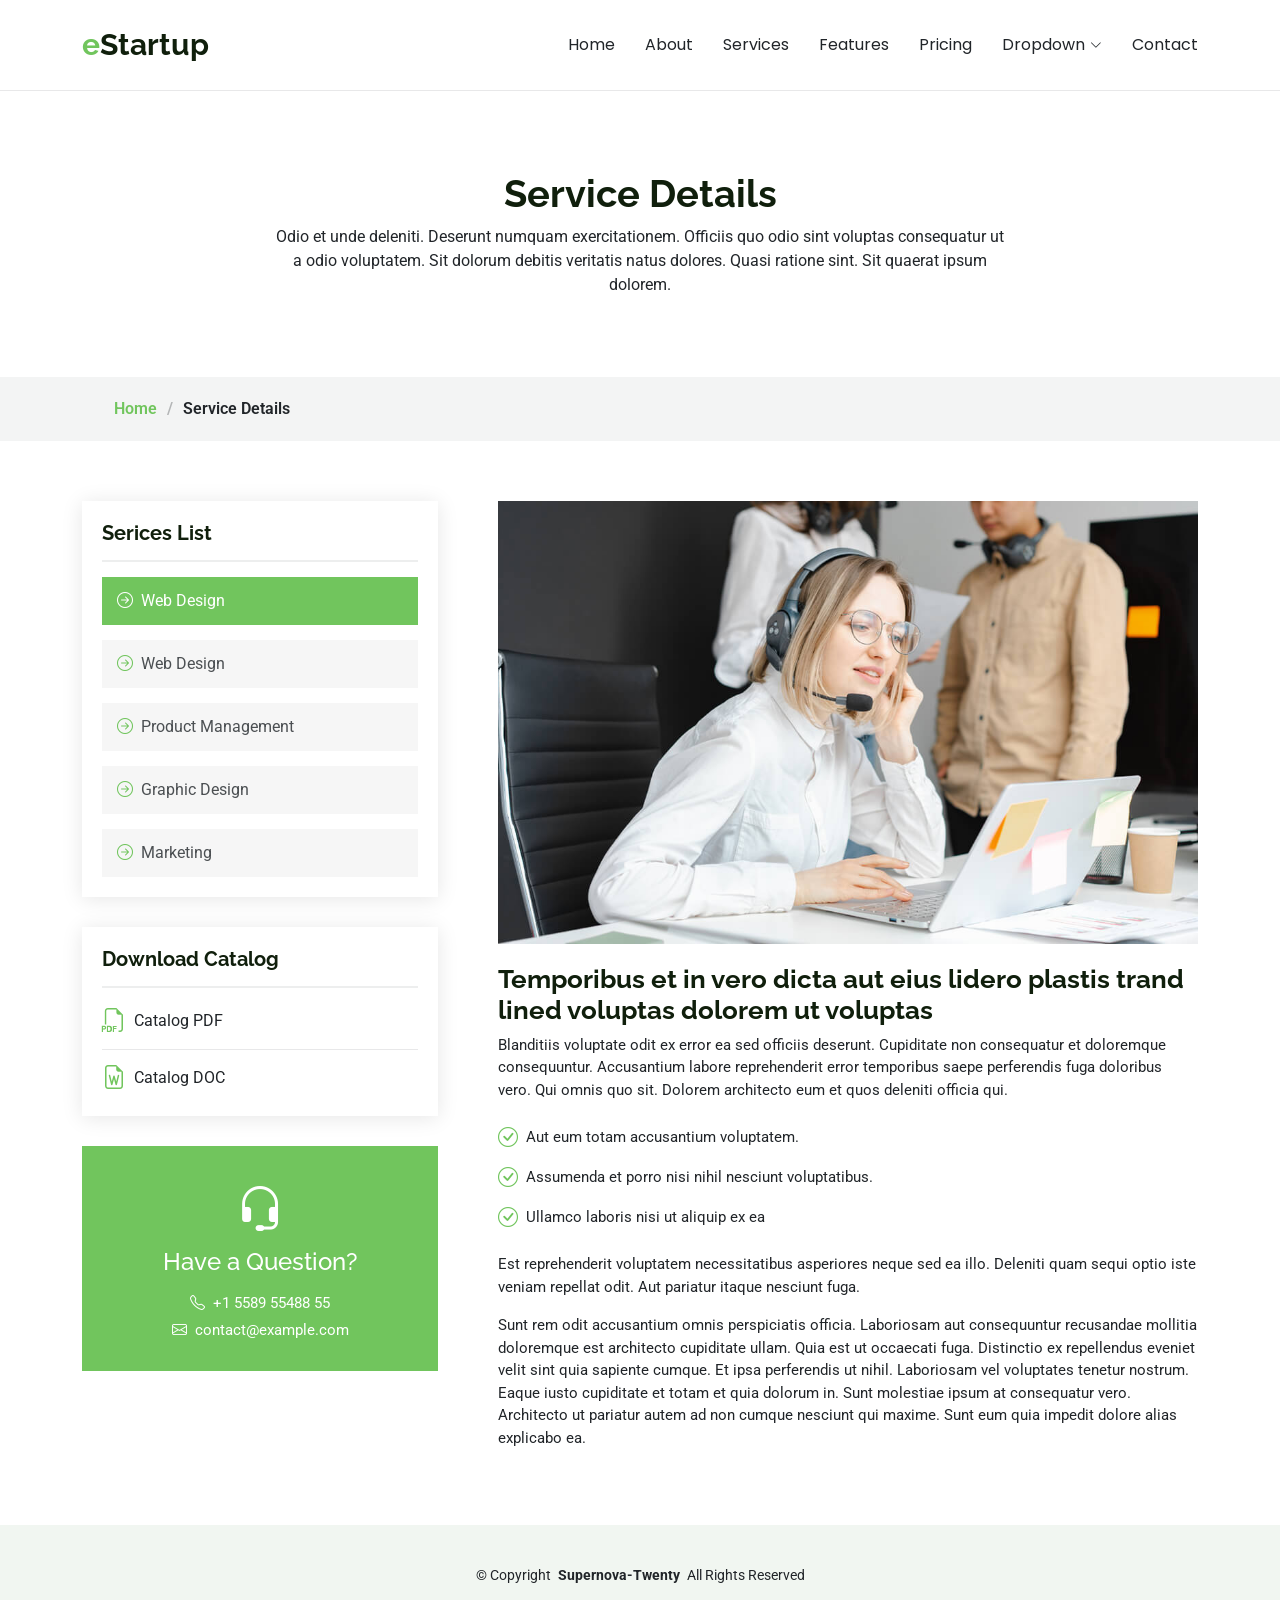
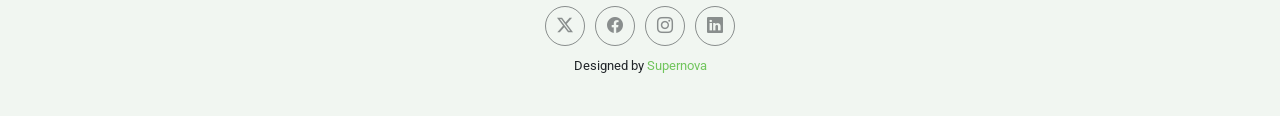
<file: service-details.html>
<!DOCTYPE html>
<html lang="en">

<head>
  <meta charset="utf-8">
  <meta content="width=device-width, initial-scale=1.0" name="viewport">
  <title>Service Details - Supernova-Twenty</title>
  <meta name="description" content="">
  <meta name="keywords" content="">

  <!-- Favicons -->
  <link href="assets/img/favicon.png" rel="icon">
  <link href="assets/img/apple-touch-icon.png" rel="apple-touch-icon">

  <!-- Fonts -->
  <link href="https://fonts.googleapis.com" rel="preconnect">
  <link href="https://fonts.gstatic.com" rel="preconnect" crossorigin>
  <link href="https://fonts.googleapis.com/css2?family=Roboto:ital,wght@0,100;0,300;0,400;0,500;0,700;0,900;1,100;1,300;1,400;1,500;1,700;1,900&family=Poppins:ital,wght@0,100;0,200;0,300;0,400;0,500;0,600;0,700;0,800;0,900;1,100;1,200;1,300;1,400;1,500;1,600;1,700;1,800;1,900&family=Raleway:ital,wght@0,100;0,200;0,300;0,400;0,500;0,600;0,700;0,800;0,900;1,100;1,200;1,300;1,400;1,500;1,600;1,700;1,800;1,900&display=swap" rel="stylesheet">

  <!-- Vendor CSS Files -->
  <link href="assets/vendor/bootstrap/css/bootstrap.min.css" rel="stylesheet">
  <link href="assets/vendor/bootstrap-icons/bootstrap-icons.css" rel="stylesheet">
  <link href="assets/vendor/aos/aos.css" rel="stylesheet">
  <link href="assets/vendor/glightbox/css/glightbox.min.css" rel="stylesheet">

  <!-- Main CSS File -->
  <link href="assets/css/main.css" rel="stylesheet">

  <!-- =======================================================
  * Template Name: Supernova-Twenty
  * Template URL: https://Supernova.com/Supernova-Twenty-bootstrap-landing-page-template/
  * Updated: Aug 07 2024 with Bootstrap v5.3.3
  * Author: Supernova.com
  * License: https://Supernova.com/license/
  ======================================================== -->
</head>

<body class="service-details-page">

  <header id="header" class="header d-flex align-items-center sticky-top">
    <div class="container-fluid container-xl position-relative d-flex align-items-center justify-content-between">

      <a href="index.html" class="logo d-flex align-items-center">
        <!-- Uncomment the line below if you also wish to use an image logo -->
        <!-- <img src="assets/img/logo.png" alt=""> -->
        <h1 class="sitename"><span>e</span>Startup</h1>
      </a>

      <nav id="navmenu" class="navmenu">
        <ul>
          <li><a href="#hero">Home</a></li>
          <li><a href="#about">About</a></li>
          <li><a href="#services">Services</a></li>
          <li><a href="#features">Features</a></li>
          <li><a href="#pricing">Pricing</a></li>
          <li class="dropdown"><a href="#"><span>Dropdown</span> <i class="bi bi-chevron-down toggle-dropdown"></i></a>
            <ul>
              <li><a href="#">Dropdown 1</a></li>
              <li class="dropdown"><a href="#"><span>Deep Dropdown</span> <i class="bi bi-chevron-down toggle-dropdown"></i></a>
                <ul>
                  <li><a href="#">Deep Dropdown 1</a></li>
                  <li><a href="#">Deep Dropdown 2</a></li>
                  <li><a href="#">Deep Dropdown 3</a></li>
                  <li><a href="#">Deep Dropdown 4</a></li>
                  <li><a href="#">Deep Dropdown 5</a></li>
                </ul>
              </li>
              <li><a href="#">Dropdown 2</a></li>
              <li><a href="#">Dropdown 3</a></li>
              <li><a href="#">Dropdown 4</a></li>
            </ul>
          </li>
          <li><a href="#contact">Contact</a></li>
        </ul>
        <i class="mobile-nav-toggle d-xl-none bi bi-list"></i>
      </nav>

    </div>
  </header>

  <main class="main">

    <!-- Page Title -->
    <div class="page-title" data-aos="fade">
      <div class="heading">
        <div class="container">
          <div class="row d-flex justify-content-center text-center">
            <div class="col-lg-8">
              <h1>Service Details</h1>
              <p class="mb-0">Odio et unde deleniti. Deserunt numquam exercitationem. Officiis quo odio sint voluptas consequatur ut a odio voluptatem. Sit dolorum debitis veritatis natus dolores. Quasi ratione sint. Sit quaerat ipsum dolorem.</p>
            </div>
          </div>
        </div>
      </div>
      <nav class="breadcrumbs">
        <div class="container">
          <ol>
            <li><a href="index.html">Home</a></li>
            <li class="current">Service Details</li>
          </ol>
        </div>
      </nav>
    </div><!-- End Page Title -->

    <!-- Service Details Section -->
    <section id="service-details" class="service-details section">

      <div class="container">

        <div class="row gy-5">

          <div class="col-lg-4" data-aos="fade-up" data-aos-delay="100">

            <div class="service-box">
              <h4>Serices List</h4>
              <div class="services-list">
                <a href="#" class="active"><i class="bi bi-arrow-right-circle"></i><span>Web Design</span></a>
                <a href="#"><i class="bi bi-arrow-right-circle"></i><span>Web Design</span></a>
                <a href="#"><i class="bi bi-arrow-right-circle"></i><span>Product Management</span></a>
                <a href="#"><i class="bi bi-arrow-right-circle"></i><span>Graphic Design</span></a>
                <a href="#"><i class="bi bi-arrow-right-circle"></i><span>Marketing</span></a>
              </div>
            </div><!-- End Services List -->

            <div class="service-box">
              <h4>Download Catalog</h4>
              <div class="download-catalog">
                <a href="#"><i class="bi bi-filetype-pdf"></i><span>Catalog PDF</span></a>
                <a href="#"><i class="bi bi-file-earmark-word"></i><span>Catalog DOC</span></a>
              </div>
            </div><!-- End Services List -->

            <div class="help-box d-flex flex-column justify-content-center align-items-center">
              <i class="bi bi-headset help-icon"></i>
              <h4>Have a Question?</h4>
              <p class="d-flex align-items-center mt-2 mb-0"><i class="bi bi-telephone me-2"></i> <span>+1 5589 55488 55</span></p>
              <p class="d-flex align-items-center mt-1 mb-0"><i class="bi bi-envelope me-2"></i> <a href="mailto:contact@example.com">contact@example.com</a></p>
            </div>

          </div>

          <div class="col-lg-8 ps-lg-5" data-aos="fade-up" data-aos-delay="200">
            <img src="assets/img/services.jpg" alt="" class="img-fluid services-img">
            <h3>Temporibus et in vero dicta aut eius lidero plastis trand lined voluptas dolorem ut voluptas</h3>
            <p>
              Blanditiis voluptate odit ex error ea sed officiis deserunt. Cupiditate non consequatur et doloremque consequuntur. Accusantium labore reprehenderit error temporibus saepe perferendis fuga doloribus vero. Qui omnis quo sit. Dolorem architecto eum et quos deleniti officia qui.
            </p>
            <ul>
              <li><i class="bi bi-check-circle"></i> <span>Aut eum totam accusantium voluptatem.</span></li>
              <li><i class="bi bi-check-circle"></i> <span>Assumenda et porro nisi nihil nesciunt voluptatibus.</span></li>
              <li><i class="bi bi-check-circle"></i> <span>Ullamco laboris nisi ut aliquip ex ea</span></li>
            </ul>
            <p>
              Est reprehenderit voluptatem necessitatibus asperiores neque sed ea illo. Deleniti quam sequi optio iste veniam repellat odit. Aut pariatur itaque nesciunt fuga.
            </p>
            <p>
              Sunt rem odit accusantium omnis perspiciatis officia. Laboriosam aut consequuntur recusandae mollitia doloremque est architecto cupiditate ullam. Quia est ut occaecati fuga. Distinctio ex repellendus eveniet velit sint quia sapiente cumque. Et ipsa perferendis ut nihil. Laboriosam vel voluptates tenetur nostrum. Eaque iusto cupiditate et totam et quia dolorum in. Sunt molestiae ipsum at consequatur vero. Architecto ut pariatur autem ad non cumque nesciunt qui maxime. Sunt eum quia impedit dolore alias explicabo ea.
            </p>
          </div>

        </div>

      </div>

    </section><!-- /Service Details Section -->

  </main>

  <footer id="footer" class="footer light-background">

    <div class="container">
      <div class="copyright text-center ">
        <p>© <span>Copyright</span> <strong class="px-1 sitename">Supernova-Twenty</strong> <span>All Rights Reserved</span></p>
      </div>
      <div class="social-links d-flex justify-content-center">
        <a href=""><i class="bi bi-twitter-x"></i></a>
        <a href=""><i class="bi bi-facebook"></i></a>
        <a href=""><i class="bi bi-instagram"></i></a>
        <a href=""><i class="bi bi-linkedin"></i></a>
      </div>
      <div class="credits">
        <!-- All the links in the footer should remain intact. -->
        <!-- You can delete the links only if you've purchased the pro version. -->
        <!-- Licensing information: https://Supernova.com/license/ -->
        <!-- Purchase the pro version with working PHP/AJAX contact form: [buy-url] -->
        Designed by <a href="https://Supernova.com/">Supernova</a>
      </div>
    </div>

  </footer>

  <!-- Scroll Top -->
  <a href="#" id="scroll-top" class="scroll-top d-flex align-items-center justify-content-center"><i class="bi bi-arrow-up-short"></i></a>

  <!-- Preloader -->
  <div id="preloader"></div>

  <!-- Vendor JS Files -->
  <script src="assets/vendor/bootstrap/js/bootstrap.bundle.min.js"></script>
  <script src="assets/vendor/php-email-form/validate.js"></script>
  <script src="assets/vendor/aos/aos.js"></script>
  <script src="assets/vendor/glightbox/js/glightbox.min.js"></script>

  <!-- Main JS File -->
  <script src="assets/js/main.js"></script>

</body>

</html>
</file>
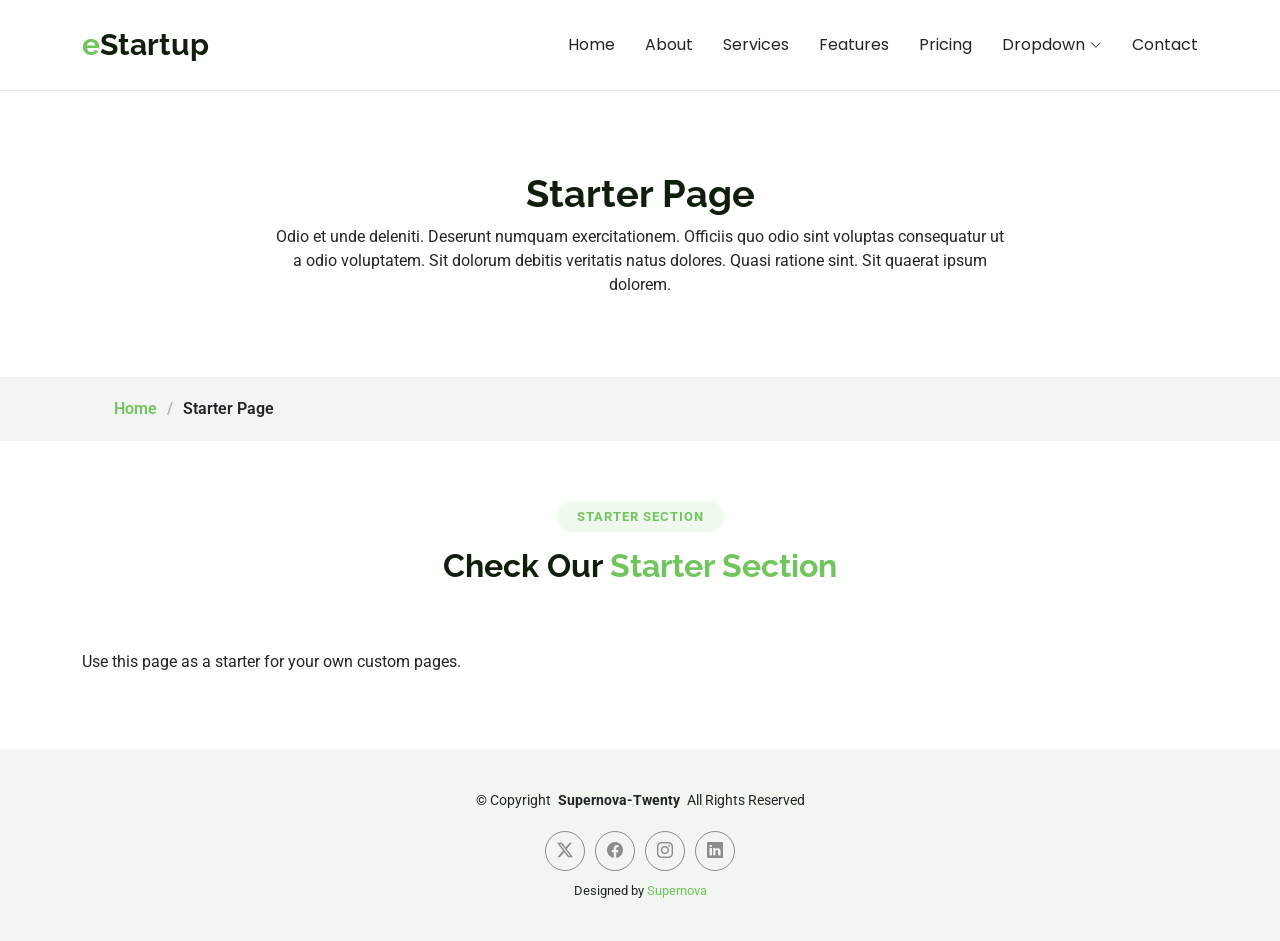
<file: starter-page.html>
<!DOCTYPE html>
<html lang="en">

<head>
  <meta charset="utf-8">
  <meta content="width=device-width, initial-scale=1.0" name="viewport">
  <title>Starter Page - Supernova-Twenty</title>
  <meta name="description" content="">
  <meta name="keywords" content="">

  <!-- Favicons -->
  <link href="assets/img/favicon.png" rel="icon">
  <link href="assets/img/apple-touch-icon.png" rel="apple-touch-icon">

  <!-- Fonts -->
  <link href="https://fonts.googleapis.com" rel="preconnect">
  <link href="https://fonts.gstatic.com" rel="preconnect" crossorigin>
  <link href="https://fonts.googleapis.com/css2?family=Roboto:ital,wght@0,100;0,300;0,400;0,500;0,700;0,900;1,100;1,300;1,400;1,500;1,700;1,900&family=Poppins:ital,wght@0,100;0,200;0,300;0,400;0,500;0,600;0,700;0,800;0,900;1,100;1,200;1,300;1,400;1,500;1,600;1,700;1,800;1,900&family=Raleway:ital,wght@0,100;0,200;0,300;0,400;0,500;0,600;0,700;0,800;0,900;1,100;1,200;1,300;1,400;1,500;1,600;1,700;1,800;1,900&display=swap" rel="stylesheet">

  <!-- Vendor CSS Files -->
  <link href="assets/vendor/bootstrap/css/bootstrap.min.css" rel="stylesheet">
  <link href="assets/vendor/bootstrap-icons/bootstrap-icons.css" rel="stylesheet">
  <link href="assets/vendor/aos/aos.css" rel="stylesheet">
  <link href="assets/vendor/glightbox/css/glightbox.min.css" rel="stylesheet">

  <!-- Main CSS File -->
  <link href="assets/css/main.css" rel="stylesheet">

  <!-- =======================================================
  * Template Name: Supernova-Twenty
  * Template URL: https://Supernova.com/Supernova-Twenty-bootstrap-landing-page-template/
  * Updated: Aug 07 2024 with Bootstrap v5.3.3
  * Author: Supernova.com
  * License: https://Supernova.com/license/
  ======================================================== -->
</head>

<body class="starter-page-page">

  <header id="header" class="header d-flex align-items-center sticky-top">
    <div class="container-fluid container-xl position-relative d-flex align-items-center justify-content-between">

      <a href="index.html" class="logo d-flex align-items-center">
        <!-- Uncomment the line below if you also wish to use an image logo -->
        <!-- <img src="assets/img/logo.png" alt=""> -->
        <h1 class="sitename"><span>e</span>Startup</h1>
      </a>

      <nav id="navmenu" class="navmenu">
        <ul>
          <li><a href="#hero">Home</a></li>
          <li><a href="#about">About</a></li>
          <li><a href="#services">Services</a></li>
          <li><a href="#features">Features</a></li>
          <li><a href="#pricing">Pricing</a></li>
          <li class="dropdown"><a href="#"><span>Dropdown</span> <i class="bi bi-chevron-down toggle-dropdown"></i></a>
            <ul>
              <li><a href="#">Dropdown 1</a></li>
              <li class="dropdown"><a href="#"><span>Deep Dropdown</span> <i class="bi bi-chevron-down toggle-dropdown"></i></a>
                <ul>
                  <li><a href="#">Deep Dropdown 1</a></li>
                  <li><a href="#">Deep Dropdown 2</a></li>
                  <li><a href="#">Deep Dropdown 3</a></li>
                  <li><a href="#">Deep Dropdown 4</a></li>
                  <li><a href="#">Deep Dropdown 5</a></li>
                </ul>
              </li>
              <li><a href="#">Dropdown 2</a></li>
              <li><a href="#">Dropdown 3</a></li>
              <li><a href="#">Dropdown 4</a></li>
            </ul>
          </li>
          <li><a href="#contact">Contact</a></li>
        </ul>
        <i class="mobile-nav-toggle d-xl-none bi bi-list"></i>
      </nav>

    </div>
  </header>

  <main class="main">

    <!-- Page Title -->
    <div class="page-title" data-aos="fade">
      <div class="heading">
        <div class="container">
          <div class="row d-flex justify-content-center text-center">
            <div class="col-lg-8">
              <h1>Starter Page</h1>
              <p class="mb-0">Odio et unde deleniti. Deserunt numquam exercitationem. Officiis quo odio sint voluptas consequatur ut a odio voluptatem. Sit dolorum debitis veritatis natus dolores. Quasi ratione sint. Sit quaerat ipsum dolorem.</p>
            </div>
          </div>
        </div>
      </div>
      <nav class="breadcrumbs">
        <div class="container">
          <ol>
            <li><a href="index.html">Home</a></li>
            <li class="current">Starter Page</li>
          </ol>
        </div>
      </nav>
    </div><!-- End Page Title -->

    <!-- Starter Section Section -->
    <section id="starter-section" class="starter-section section">

      <!-- Section Title -->
      <div class="container section-title" data-aos="fade-up">
        <h2>Starter Section</h2>
        <div><span>Check Our</span> <span class="description-title">Starter Section</span></div>
      </div><!-- End Section Title -->

      <div class="container" data-aos="fade-up">
        <p>Use this page as a starter for your own custom pages.</p>
      </div>

    </section><!-- /Starter Section Section -->

  </main>

  <footer id="footer" class="footer light-background">

    <div class="container">
      <div class="copyright text-center ">
        <p>© <span>Copyright</span> <strong class="px-1 sitename">Supernova-Twenty</strong> <span>All Rights Reserved</span></p>
      </div>
      <div class="social-links d-flex justify-content-center">
        <a href=""><i class="bi bi-twitter-x"></i></a>
        <a href=""><i class="bi bi-facebook"></i></a>
        <a href=""><i class="bi bi-instagram"></i></a>
        <a href=""><i class="bi bi-linkedin"></i></a>
      </div>
      <div class="credits">
        <!-- All the links in the footer should remain intact. -->
        <!-- You can delete the links only if you've purchased the pro version. -->
        <!-- Licensing information: https://Supernova.com/license/ -->
        <!-- Purchase the pro version with working PHP/AJAX contact form: [buy-url] -->
        Designed by <a href="https://Supernova.com/">Supernova</a>
      </div>
    </div>

  </footer>

  <!-- Scroll Top -->
  <a href="#" id="scroll-top" class="scroll-top d-flex align-items-center justify-content-center"><i class="bi bi-arrow-up-short"></i></a>

  <!-- Preloader -->
  <div id="preloader"></div>

  <!-- Vendor JS Files -->
  <script src="assets/vendor/bootstrap/js/bootstrap.bundle.min.js"></script>
  <script src="assets/vendor/php-email-form/validate.js"></script>
  <script src="assets/vendor/aos/aos.js"></script>
  <script src="assets/vendor/glightbox/js/glightbox.min.js"></script>

  <!-- Main JS File -->
  <script src="assets/js/main.js"></script>

</body>

</html>
</file>
<file: assets/css/main.css>
/**
* Template Name: Supernova-Twenty
* Template URL: https://Supernova.com/Supernova-Twenty-bootstrap-landing-page-template/
* Updated: Aug 07 2024 with Bootstrap v5.3.3
* Author: Supernova.com
* License: https://Supernova.com/license/
*/

/*--------------------------------------------------------------
# Font & Color Variables
# Help: https://Supernova.com/color-system/
--------------------------------------------------------------*/
/* Fonts */
:root {
  --default-font: "Roboto",  system-ui, -apple-system, "Segoe UI", Roboto, "Helvetica Neue", Arial, "Noto Sans", "Liberation Sans", sans-serif, "Apple Color Emoji", "Segoe UI Emoji", "Segoe UI Symbol", "Noto Color Emoji";
  --heading-font: "Raleway",  sans-serif;
  --nav-font: "Poppins",  sans-serif;
}

/* Global Colors - The following color variables are used throughout the website. Updating them here will change the color scheme of the entire website */
:root { 
  --background-color: #ffffff; /* Background color for the entire website, including individual sections */
  --default-color: #212529; /* Default color used for the majority of the text content across the entire website */
  --heading-color: #101f0c; /* Color for headings, subheadings and title throughout the website */
  --accent-color: #71c55d; /* Accent color that represents your brand on the website. It's used for buttons, links, and other elements that need to stand out */
  --surface-color: #ffffff; /* The surface color is used as a background of boxed elements within sections, such as cards, icon boxes, or other elements that require a visual separation from the global background. */
  --contrast-color: #ffffff; /* Contrast color for text, ensuring readability against backgrounds of accent, heading, or default colors. */
}

/* Nav Menu Colors - The following color variables are used specifically for the navigation menu. They are separate from the global colors to allow for more customization options */
:root {
  --nav-color: #212529;  /* The default color of the main navmenu links */
  --nav-hover-color: #71c55d; /* Applied to main navmenu links when they are hovered over or active */
  --nav-mobile-background-color: #ffffff; /* Used as the background color for mobile navigation menu */
  --nav-dropdown-background-color: #ffffff; /* Used as the background color for dropdown items that appear when hovering over primary navigation items */
  --nav-dropdown-color: #212529; /* Used for navigation links of the dropdown items in the navigation menu. */
  --nav-dropdown-hover-color: #71c55d; /* Similar to --nav-hover-color, this color is applied to dropdown navigation links when they are hovered over. */
}

/* Color Presets - These classes override global colors when applied to any section or element, providing reuse of the sam color scheme. */

.light-background {
  --background-color: #f1f6f1;
  --surface-color: #ffffff;
}

.dark-background {
  --background-color: #060606;
  --default-color: #ffffff;
  --heading-color: #ffffff;
  --surface-color: #252525;
  --contrast-color: #ffffff;
}

/* Smooth scroll */
:root {
  scroll-behavior: smooth;
}

/*--------------------------------------------------------------
# General Styling & Shared Classes
--------------------------------------------------------------*/
body {
  color: var(--default-color);
  background-color: var(--background-color);
  font-family: var(--default-font);
}

a {
  color: var(--accent-color);
  text-decoration: none;
  transition: 0.3s;
}

a:hover {
  color: color-mix(in srgb, var(--accent-color), transparent 25%);
  text-decoration: none;
}

h1,
h2,
h3,
h4,
h5,
h6 {
  color: var(--heading-color);
  font-family: var(--heading-font);
}

/* PHP Email Form Messages
------------------------------*/
.php-email-form .error-message {
  display: none;
  background: #df1529;
  color: #ffffff;
  text-align: left;
  padding: 15px;
  margin-bottom: 24px;
  font-weight: 600;
}

.php-email-form .sent-message {
  display: none;
  color: #ffffff;
  background: #059652;
  text-align: center;
  padding: 15px;
  margin-bottom: 24px;
  font-weight: 600;
}

.php-email-form .loading {
  display: none;
  background: var(--surface-color);
  text-align: center;
  padding: 15px;
  margin-bottom: 24px;
}

.php-email-form .loading:before {
  content: "";
  display: inline-block;
  border-radius: 50%;
  width: 24px;
  height: 24px;
  margin: 0 10px -6px 0;
  border: 3px solid var(--accent-color);
  border-top-color: var(--surface-color);
  animation: php-email-form-loading 1s linear infinite;
}

@keyframes php-email-form-loading {
  0% {
    transform: rotate(0deg);
  }

  100% {
    transform: rotate(360deg);
  }
}

/*--------------------------------------------------------------
# Global Header
--------------------------------------------------------------*/
.header {
  color: var(--default-color);
  background-color: var(--background-color);
  padding: 15px 0;
  transition: all 0.5s;
  z-index: 997;
}

.header .logo {
  line-height: 1;
}

.header .logo img {
  max-height: 32px;
  margin-right: 8px;
}

.header .logo h1 {
  font-size: 30px;
  margin: 0;
  font-weight: 700;
  color: var(--heading-color);
}

.header .logo h1 span {
  color: var(--accent-color);
}

.scrolled .header {
  box-shadow: 0px 0 18px rgba(0, 0, 0, 0.1);
}

/*--------------------------------------------------------------
# Navigation Menu
--------------------------------------------------------------*/
/* Navmenu - Desktop */
@media (min-width: 1200px) {
  .navmenu {
    padding: 0;
  }

  .navmenu ul {
    margin: 0;
    padding: 0;
    display: flex;
    list-style: none;
    align-items: center;
  }

  .navmenu li {
    position: relative;
  }

  .navmenu a,
  .navmenu a:focus {
    color: var(--nav-color);
    padding: 18px 15px;
    font-size: 16px;
    font-family: var(--nav-font);
    font-weight: 400;
    display: flex;
    align-items: center;
    justify-content: space-between;
    white-space: nowrap;
    transition: 0.3s;
  }

  .navmenu a i,
  .navmenu a:focus i {
    font-size: 12px;
    line-height: 0;
    margin-left: 5px;
    transition: 0.3s;
  }

  .navmenu li:last-child a {
    padding-right: 0;
  }

  .navmenu li:hover>a,
  .navmenu .active,
  .navmenu .active:focus {
    color: var(--nav-hover-color);
  }

  .navmenu .dropdown ul {
    margin: 0;
    padding: 10px 0;
    background: var(--nav-dropdown-background-color);
    display: block;
    position: absolute;
    visibility: hidden;
    left: 14px;
    top: 130%;
    opacity: 0;
    transition: 0.3s;
    border-radius: 4px;
    z-index: 99;
    box-shadow: 0px 0px 30px rgba(0, 0, 0, 0.1);
  }

  .navmenu .dropdown ul li {
    min-width: 200px;
  }

  .navmenu .dropdown ul a {
    padding: 10px 20px;
    font-size: 15px;
    text-transform: none;
    color: var(--nav-dropdown-color);
  }

  .navmenu .dropdown ul a i {
    font-size: 12px;
  }

  .navmenu .dropdown ul a:hover,
  .navmenu .dropdown ul .active:hover,
  .navmenu .dropdown ul li:hover>a {
    color: var(--nav-dropdown-hover-color);
  }

  .navmenu .dropdown:hover>ul {
    opacity: 1;
    top: 100%;
    visibility: visible;
  }

  .navmenu .dropdown .dropdown ul {
    top: 0;
    left: -90%;
    visibility: hidden;
  }

  .navmenu .dropdown .dropdown:hover>ul {
    opacity: 1;
    top: 0;
    left: -100%;
    visibility: visible;
  }
}

/* Navmenu - Mobile */
@media (max-width: 1199px) {
  .mobile-nav-toggle {
    color: var(--nav-color);
    font-size: 28px;
    line-height: 0;
    margin-right: 10px;
    cursor: pointer;
    transition: color 0.3s;
  }

  .navmenu {
    padding: 0;
    z-index: 9997;
  }

  .navmenu ul {
    display: none;
    list-style: none;
    position: absolute;
    inset: 60px 20px 20px 20px;
    padding: 10px 0;
    margin: 0;
    border-radius: 6px;
    background-color: var(--nav-mobile-background-color);
    overflow-y: auto;
    transition: 0.3s;
    z-index: 9998;
    box-shadow: 0px 0px 30px rgba(0, 0, 0, 0.1);
  }

  .navmenu a,
  .navmenu a:focus {
    color: var(--nav-dropdown-color);
    padding: 10px 20px;
    font-family: var(--nav-font);
    font-size: 17px;
    font-weight: 500;
    display: flex;
    align-items: center;
    justify-content: space-between;
    white-space: nowrap;
    transition: 0.3s;
  }

  .navmenu a i,
  .navmenu a:focus i {
    font-size: 12px;
    line-height: 0;
    margin-left: 5px;
    width: 30px;
    height: 30px;
    display: flex;
    align-items: center;
    justify-content: center;
    border-radius: 50%;
    transition: 0.3s;
    background-color: color-mix(in srgb, var(--accent-color), transparent 90%);
  }

  .navmenu a i:hover,
  .navmenu a:focus i:hover {
    background-color: var(--accent-color);
    color: var(--contrast-color);
  }

  .navmenu a:hover,
  .navmenu .active,
  .navmenu .active:focus {
    color: var(--nav-dropdown-hover-color);
  }

  .navmenu .active i,
  .navmenu .active:focus i {
    background-color: var(--accent-color);
    color: var(--contrast-color);
    transform: rotate(180deg);
  }

  .navmenu .dropdown ul {
    position: static;
    display: none;
    z-index: 99;
    padding: 10px 0;
    margin: 10px 20px;
    background-color: var(--nav-dropdown-background-color);
    border: 1px solid color-mix(in srgb, var(--default-color), transparent 90%);
    box-shadow: none;
    transition: all 0.5s ease-in-out;
  }

  .navmenu .dropdown ul ul {
    background-color: rgba(33, 37, 41, 0.1);
  }

  .navmenu .dropdown>.dropdown-active {
    display: block;
    background-color: rgba(33, 37, 41, 0.03);
  }

  .mobile-nav-active {
    overflow: hidden;
  }

  .mobile-nav-active .mobile-nav-toggle {
    color: #fff;
    position: absolute;
    font-size: 32px;
    top: 15px;
    right: 15px;
    margin-right: 0;
    z-index: 9999;
  }

  .mobile-nav-active .navmenu {
    position: fixed;
    overflow: hidden;
    inset: 0;
    background: rgba(33, 37, 41, 0.8);
    transition: 0.3s;
  }

  .mobile-nav-active .navmenu>ul {
    display: block;
  }
}

/*--------------------------------------------------------------
# Global Footer
--------------------------------------------------------------*/
.footer {
  color: var(--default-color);
  background-color: var(--background-color);
  font-size: 14px;
  padding: 40px 0;
  position: relative;
}

.footer .copyright p {
  margin-bottom: 0;
}

.footer .social-links {
  margin-top: 20px;
}

.footer .social-links a {
  display: flex;
  align-items: center;
  justify-content: center;
  width: 40px;
  height: 40px;
  border-radius: 50%;
  border: 1px solid color-mix(in srgb, var(--default-color), transparent 50%);
  font-size: 16px;
  color: color-mix(in srgb, var(--default-color), transparent 50%);
  margin: 0 5px;
  transition: 0.3s;
}

.footer .social-links a:hover {
  color: var(--accent-color);
  border-color: var(--accent-color);
}

.footer .credits {
  margin-top: 10px;
  font-size: 13px;
  text-align: center;
}

/*--------------------------------------------------------------
# Preloader
--------------------------------------------------------------*/
#preloader {
  position: fixed;
  inset: 0;
  z-index: 9999;
  overflow: hidden;
  background-color: var(--background-color);
  transition: all 0.6s ease-out;
}

#preloader:before {
  content: "";
  position: fixed;
  top: calc(50% - 30px);
  left: calc(50% - 30px);
  border: 6px solid var(--accent-color);
  border-top-color: color-mix(in srgb, var(--accent-color), transparent 90%);
  border-radius: 50%;
  width: 60px;
  height: 60px;
  animation: animate-preloader 1s linear infinite;
}

@keyframes animate-preloader {
  0% {
    transform: rotate(0deg);
  }

  100% {
    transform: rotate(360deg);
  }
}

/*--------------------------------------------------------------
# Scroll Top Button
--------------------------------------------------------------*/
.scroll-top {
  position: fixed;
  visibility: hidden;
  opacity: 0;
  right: 15px;
  bottom: -15px;
  z-index: 99999;
  background-color: var(--accent-color);
  width: 44px;
  height: 44px;
  border-radius: 50px;
  transition: all 0.4s;
}

.scroll-top i {
  font-size: 24px;
  color: var(--contrast-color);
  line-height: 0;
}

.scroll-top:hover {
  background-color: color-mix(in srgb, var(--accent-color), transparent 20%);
  color: var(--contrast-color);
}

.scroll-top.active {
  visibility: visible;
  opacity: 1;
  bottom: 15px;
}

/*--------------------------------------------------------------
# Disable aos animation delay on mobile devices
--------------------------------------------------------------*/
@media screen and (max-width: 768px) {
  [data-aos-delay] {
    transition-delay: 0 !important;
  }
}

/*--------------------------------------------------------------
# Global Page Titles & Breadcrumbs
--------------------------------------------------------------*/
.page-title {
  color: var(--default-color);
  background-color: var(--background-color);
  position: relative;
}

.page-title .heading {
  padding: 80px 0;
  border-top: 1px solid color-mix(in srgb, var(--default-color), transparent 90%);
}

.page-title .heading h1 {
  font-size: 38px;
  font-weight: 700;
}

.page-title nav {
  background-color: color-mix(in srgb, var(--default-color), transparent 95%);
  padding: 20px 0;
}

.page-title nav ol {
  display: flex;
  flex-wrap: wrap;
  list-style: none;
  margin: 0;
  font-size: 16px;
  font-weight: 600;
}

.page-title nav ol li+li {
  padding-left: 10px;
}

.page-title nav ol li+li::before {
  content: "/";
  display: inline-block;
  padding-right: 10px;
  color: color-mix(in srgb, var(--default-color), transparent 70%);
}

/*--------------------------------------------------------------
# Global Sections
--------------------------------------------------------------*/
section,
.section {
  color: var(--default-color);
  background-color: var(--background-color);
  padding: 60px 0;
  scroll-margin-top: 90px;
  overflow: clip;
}

@media (max-width: 1199px) {

  section,
  .section {
    scroll-margin-top: 66px;
  }
}

/*--------------------------------------------------------------
# Global Section Titles
--------------------------------------------------------------*/
.section-title {
  text-align: center;
  padding-bottom: 60px;
  position: relative;
}

.section-title h2 {
  font-size: 13px;
  letter-spacing: 1px;
  font-weight: 700;
  padding: 8px 20px;
  margin: 0;
  background: color-mix(in srgb, var(--accent-color), transparent 90%);
  color: var(--accent-color);
  display: inline-block;
  text-transform: uppercase;
  border-radius: 50px;
  font-family: var(--default-font);
}

.section-title div {
  color: var(--heading-color);
  margin: 10px 0 0 0;
  font-size: 32px;
  font-weight: 700;
  font-family: var(--heading-font);
}

.section-title div .description-title {
  color: var(--accent-color);
}

/*--------------------------------------------------------------
# Hero Section
--------------------------------------------------------------*/
.hero {
  width: 100%;
  position: relative;
  padding: 120px 0 0 0;
}

.hero .container {
  position: relative;
  z-index: 3;
}

.hero h2 {
  font-size: 48px;
  font-weight: 700;
  margin-bottom: 20px;
}

.hero h2 .accent {
  color: var(--accent-color);
}

.hero p {
  color: color-mix(in srgb, var(--default-color), transparent 40%);
  font-weight: 400;
  margin-bottom: 30px;
}

.hero .btn-get-started {
  color: var(--contrast-color);
  background: var(--accent-color);
  font-family: var(--heading-font);
  font-weight: 500;
  font-size: 14px;
  letter-spacing: 1px;
  display: inline-block;
  padding: 12px 36px;
  border-radius: 50px;
  transition: 0.5s;
  box-shadow: 0 8px 28px rgba(0, 0, 0, 0.1);
}

.hero .btn-get-started:hover {
  background: color-mix(in srgb, var(--accent-color), transparent 15%);
  box-shadow: 0 8px 28px rgba(0, 0, 0, 0.1);
}

.hero .btn-watch-video {
  font-size: 16px;
  transition: 0.5s;
  margin-left: 25px;
  font-weight: 600;
}

.hero .btn-watch-video i {
  color: var(--accent-color);
  font-size: 32px;
  transition: 0.3s;
  line-height: 0;
  margin-right: 8px;
}

.hero .btn-watch-video:hover {
  color: var(--accent-color);
}

.hero .btn-watch-video:hover i {
  color: color-mix(in srgb, var(--accent-color), transparent 15%);
}

@media (max-width: 640px) {
  .hero h2 {
    font-size: 36px;
  }

  .hero .btn-get-started,
  .hero .btn-watch-video {
    font-size: 14px;
  }
}

.hero .icon-boxes {
  padding-bottom: 60px;
  z-index: 4;
}

.hero .icon-box {
  background: var(--surface-color);
  padding: 60px 30px;
  position: relative;
  overflow: hidden;
  box-shadow: 0 0 29px 0 rgba(0, 0, 0, 0.1);
  transition: all 0.3s ease-in-out;
  border-radius: 8px;
  z-index: 1;
  height: 100%;
  width: 100%;
  text-align: center;
}

.hero .icon-box .title {
  font-weight: 700;
  margin-bottom: 15px;
  font-size: 24px;
}

.hero .icon-box .title a {
  color: color-mix(in srgb, var(--default-color), transparent 20%);
  transition: 0.3s;
}

.hero .icon-box .icon {
  margin-bottom: 20px;
  padding-top: 10px;
  display: inline-block;
  transition: all 0.3s ease-in-out;
  font-size: 48px;
  line-height: 1;
  color: var(--accent-color);
}

.hero .icon-box:hover {
  background-color: var(--accent-color);
}

.hero .icon-box:hover .title a,
.hero .icon-box:hover .icon {
  color: var(--contrast-color);
}

/*--------------------------------------------------------------
# About Section
--------------------------------------------------------------*/
.about .content .who-we-are {
  text-transform: uppercase;
  margin-bottom: 15px;
  color: color-mix(in srgb, var(--default-color), transparent 40%);
}

.about .content h3 {
  font-size: 2rem;
  font-weight: 700;
}

.about .content ul {
  list-style: none;
  padding: 0;
}

.about .content ul li {
  padding-bottom: 10px;
}

.about .content ul i {
  font-size: 1.25rem;
  margin-right: 4px;
  color: var(--accent-color);
}

.about .content p:last-child {
  margin-bottom: 0;
}

.about .content .read-more {
  background: var(--accent-color);
  color: var(--contrast-color);
  font-family: var(--heading-font);
  font-weight: 500;
  font-size: 16px;
  letter-spacing: 1px;
  padding: 12px 24px;
  border-radius: 5px;
  transition: 0.3s;
  display: inline-flex;
  align-items: center;
  justify-content: center;
}

.about .content .read-more i {
  font-size: 18px;
  margin-left: 5px;
  line-height: 0;
  transition: 0.3s;
}

.about .content .read-more:hover {
  background: color-mix(in srgb, var(--accent-color), transparent 20%);
  padding-right: 19px;
}

.about .content .read-more:hover i {
  margin-left: 10px;
}

.about .about-images img {
  border-radius: 10px;
}

/*--------------------------------------------------------------
# Services Section
--------------------------------------------------------------*/
.services .service-item {
  background-color: var(--surface-color);
  box-shadow: 0px 5px 90px 0px rgba(0, 0, 0, 0.1);
  padding: 60px 30px;
  transition: all ease-in-out 0.3s;
  border-radius: 18px;
  border-bottom: 5px solid var(--surface-color);
  height: 100%;
}

.services .service-item .icon {
  color: var(--contrast-color);
  background: var(--accent-color);
  margin: 0;
  width: 64px;
  height: 64px;
  border-radius: 50px;
  display: flex;
  align-items: center;
  justify-content: center;
  margin-bottom: 20px;
  font-size: 28px;
  transition: ease-in-out 0.3s;
}

.services .service-item h3 {
  font-weight: 700;
  margin: 10px 0 15px 0;
  font-size: 22px;
  transition: ease-in-out 0.3s;
}

.services .service-item p {
  line-height: 24px;
  font-size: 14px;
  margin-bottom: 0;
}

@media (min-width: 1365px) {
  .services .service-item:hover {
    transform: translateY(-10px);
    border-color: var(--accent-color);
  }

  .services .service-item:hover h3 {
    color: var(--accent-color);
  }
}

/*--------------------------------------------------------------
# Features Section
--------------------------------------------------------------*/
.features .feature-box {
  background-color: var(--surface-color);
  padding: 24px 20px;
  box-shadow: 0px 0 30px rgba(0, 0, 0, 0.1);
  transition: 0.3s;
  height: 100%;
}

.features .feature-box h3 {
  font-size: 18px;
  font-weight: 700;
  margin: 0;
}

.features .feature-box i {
  background: color-mix(in srgb, var(--accent-color), transparent 92%);
  color: var(--accent-color);
  line-height: 0;
  padding: 4px;
  margin-right: 10px;
  font-size: 24px;
  border-radius: 3px;
  transition: 0.3s;
}

.features .feature-box:hover i {
  background: var(--accent-color);
  color: var(--contrast-color);
}

/*--------------------------------------------------------------
# Pricing Section
--------------------------------------------------------------*/
.pricing .pricing-tem {
  background-color: var(--surface-color);
  box-shadow: 0px 0 30px rgba(0, 0, 0, 0.1);
  box-shadow: 0px 0 30px rgba(0, 0, 0, 0.1);
  padding: 40px 20px;
  text-align: center;
  border-radius: 4px;
  position: relative;
  overflow: hidden;
  transition: 0.3s;
  height: 100%;
}

@media (min-width: 1200px) {
  .pricing .pricing-tem:hover {
    transform: scale(1.1);
  }
}

.pricing h3 {
  font-weight: 700;
  font-size: 18px;
  margin-bottom: 15px;
}

.pricing .price {
  font-size: 36px;
  color: var(--heading-color);
  font-weight: 600;
  font-family: var(--heading-font);
}

.pricing .price sup {
  font-size: 20px;
  top: -15px;
  left: -3px;
}

.pricing .price span {
  color: color-mix(in srgb, var(--default-color), transparent 50%);
  font-size: 16px;
  font-weight: 300;
}

.pricing .icon {
  padding: 20px 0;
}

.pricing .icon i {
  font-size: 48px;
}

.pricing ul {
  padding: 0;
  list-style: none;
  color: var(--default-color);
  text-align: center;
  line-height: 26px;
  font-size: 16px;
  margin-bottom: 25px;
}

.pricing ul li {
  padding-bottom: 10px;
}

.pricing ul .na {
  color: color-mix(in srgb, var(--default-color), transparent 70%);
  text-decoration: line-through;
}

.pricing .btn-buy {
  display: inline-block;
  padding: 8px 40px 10px 40px;
  border-radius: 50px;
  color: var(--accent-color);
  transition: none;
  font-size: 16px;
  font-weight: 400;
  font-family: var(--heading-font);
  font-weight: 600;
  transition: 0.3s;
  border: 1px solid var(--accent-color);
}

.pricing .btn-buy:hover {
  background: var(--accent-color);
  color: var(--contrast-color);
}

.pricing .featured {
  width: 200px;
  position: absolute;
  top: 18px;
  right: -68px;
  transform: rotate(45deg);
  z-index: 1;
  font-size: 14px;
  padding: 1px 0 3px 0;
  background: var(--accent-color);
  color: var(--contrast-color);
}

/*--------------------------------------------------------------
# Faq Section
--------------------------------------------------------------*/
.faq .content h3 {
  font-weight: 400;
  font-size: 34px;
}

.faq .content p {
  font-size: 15px;
  color: color-mix(in srgb, var(--default-color), transparent 30%);
}

.faq .faq-container .faq-item {
  background-color: var(--surface-color);
  position: relative;
  padding: 20px;
  margin-bottom: 20px;
  box-shadow: 0px 5px 25px 0px rgba(0, 0, 0, 0.1);
  overflow: hidden;
}

.faq .faq-container .faq-item:last-child {
  margin-bottom: 0;
}

.faq .faq-container .faq-item h3 {
  font-weight: 600;
  font-size: 18px;
  line-height: 24px;
  margin: 0 30px 0 0;
  transition: 0.3s;
  cursor: pointer;
  display: flex;
  align-items: flex-start;
}

.faq .faq-container .faq-item h3 .num {
  color: var(--accent-color);
  padding-right: 5px;
}

.faq .faq-container .faq-item h3:hover {
  color: var(--accent-color);
}

.faq .faq-container .faq-item .faq-content {
  display: grid;
  grid-template-rows: 0fr;
  transition: 0.3s ease-in-out;
  visibility: hidden;
  opacity: 0;
}

.faq .faq-container .faq-item .faq-content p {
  margin-bottom: 0;
  overflow: hidden;
}

.faq .faq-container .faq-item .faq-toggle {
  position: absolute;
  top: 20px;
  right: 20px;
  font-size: 16px;
  line-height: 0;
  transition: 0.3s;
  cursor: pointer;
}

.faq .faq-container .faq-item .faq-toggle:hover {
  color: var(--accent-color);
}

.faq .faq-container .faq-active h3 {
  color: var(--accent-color);
}

.faq .faq-container .faq-active .faq-content {
  grid-template-rows: 1fr;
  visibility: visible;
  opacity: 1;
  padding-top: 10px;
}

.faq .faq-container .faq-active .faq-toggle {
  transform: rotate(90deg);
  color: var(--accent-color);
}

/*--------------------------------------------------------------
# Contact Section
--------------------------------------------------------------*/
.contact .info-item+.info-item {
  margin-top: 40px;
}

.contact .info-item i {
  color: var(--accent-color);
  background: color-mix(in srgb, var(--accent-color), transparent 92%);
  font-size: 20px;
  width: 44px;
  height: 44px;
  display: flex;
  justify-content: center;
  align-items: center;
  border-radius: 50px;
  transition: all 0.3s ease-in-out;
  margin-right: 15px;
}

.contact .info-item h3 {
  padding: 0;
  font-size: 18px;
  font-weight: 700;
  margin-bottom: 5px;
}

.contact .info-item p {
  padding: 0;
  margin-bottom: 0;
  font-size: 14px;
}

.contact .info-item:hover i {
  background: var(--accent-color);
  color: var(--contrast-color);
}

.contact .php-email-form {
  height: 100%;
}

.contact .php-email-form input[type=text],
.contact .php-email-form input[type=email],
.contact .php-email-form textarea {
  font-size: 14px;
  padding: 10px 15px;
  box-shadow: none;
  border-radius: 0;
  color: var(--default-color);
  background-color: color-mix(in srgb, var(--background-color), transparent 50%);
  border-color: color-mix(in srgb, var(--default-color), transparent 80%);
}

.contact .php-email-form input[type=text]:focus,
.contact .php-email-form input[type=email]:focus,
.contact .php-email-form textarea:focus {
  border-color: var(--accent-color);
}

.contact .php-email-form input[type=text]::placeholder,
.contact .php-email-form input[type=email]::placeholder,
.contact .php-email-form textarea::placeholder {
  color: color-mix(in srgb, var(--default-color), transparent 70%);
}

.contact .php-email-form button[type=submit] {
  color: var(--contrast-color);
  background: var(--accent-color);
  border: 0;
  padding: 10px 30px;
  transition: 0.4s;
  border-radius: 50px;
}

.contact .php-email-form button[type=submit]:hover {
  background: color-mix(in srgb, var(--accent-color), transparent 25%);
}

/*--------------------------------------------------------------
# Service Details Section
--------------------------------------------------------------*/
.service-details .service-box {
  background-color: var(--surface-color);
  padding: 20px;
  box-shadow: 0px 2px 20px rgba(0, 0, 0, 0.1);
}

.service-details .service-box+.service-box {
  margin-top: 30px;
}

.service-details .service-box h4 {
  font-size: 20px;
  font-weight: 700;
  border-bottom: 2px solid color-mix(in srgb, var(--default-color), transparent 92%);
  padding-bottom: 15px;
  margin-bottom: 15px;
}

.service-details .services-list {
  background-color: var(--surface-color);
}

.service-details .services-list a {
  color: color-mix(in srgb, var(--default-color), transparent 20%);
  background-color: color-mix(in srgb, var(--default-color), transparent 96%);
  display: flex;
  align-items: center;
  padding: 12px 15px;
  margin-top: 15px;
  transition: 0.3s;
}

.service-details .services-list a:first-child {
  margin-top: 0;
}

.service-details .services-list a i {
  font-size: 16px;
  margin-right: 8px;
  color: var(--accent-color);
}

.service-details .services-list a.active {
  color: var(--contrast-color);
  background-color: var(--accent-color);
}

.service-details .services-list a.active i {
  color: var(--contrast-color);
}

.service-details .services-list a:hover {
  background-color: color-mix(in srgb, var(--accent-color), transparent 95%);
  color: var(--accent-color);
}

.service-details .download-catalog a {
  color: var(--default-color);
  display: flex;
  align-items: center;
  padding: 10px 0;
  transition: 0.3s;
  border-top: 1px solid color-mix(in srgb, var(--default-color), transparent 90%);
}

.service-details .download-catalog a:first-child {
  border-top: 0;
  padding-top: 0;
}

.service-details .download-catalog a:last-child {
  padding-bottom: 0;
}

.service-details .download-catalog a i {
  font-size: 24px;
  margin-right: 8px;
  color: var(--accent-color);
}

.service-details .download-catalog a:hover {
  color: var(--accent-color);
}

.service-details .help-box {
  background-color: var(--accent-color);
  color: var(--contrast-color);
  margin-top: 30px;
  padding: 30px 15px;
}

.service-details .help-box .help-icon {
  font-size: 48px;
}

.service-details .help-box h4,
.service-details .help-box a {
  color: var(--contrast-color);
}

.service-details .services-img {
  margin-bottom: 20px;
}

.service-details h3 {
  font-size: 26px;
  font-weight: 700;
}

.service-details p {
  font-size: 15px;
}

.service-details ul {
  list-style: none;
  padding: 0;
  font-size: 15px;
}

.service-details ul li {
  padding: 5px 0;
  display: flex;
  align-items: center;
}

.service-details ul i {
  font-size: 20px;
  margin-right: 8px;
  color: var(--accent-color);
}

/*--------------------------------------------------------------
# Starter Section Section
--------------------------------------------------------------*/
.starter-section {
  /* Add your styles here */
}
</file>
